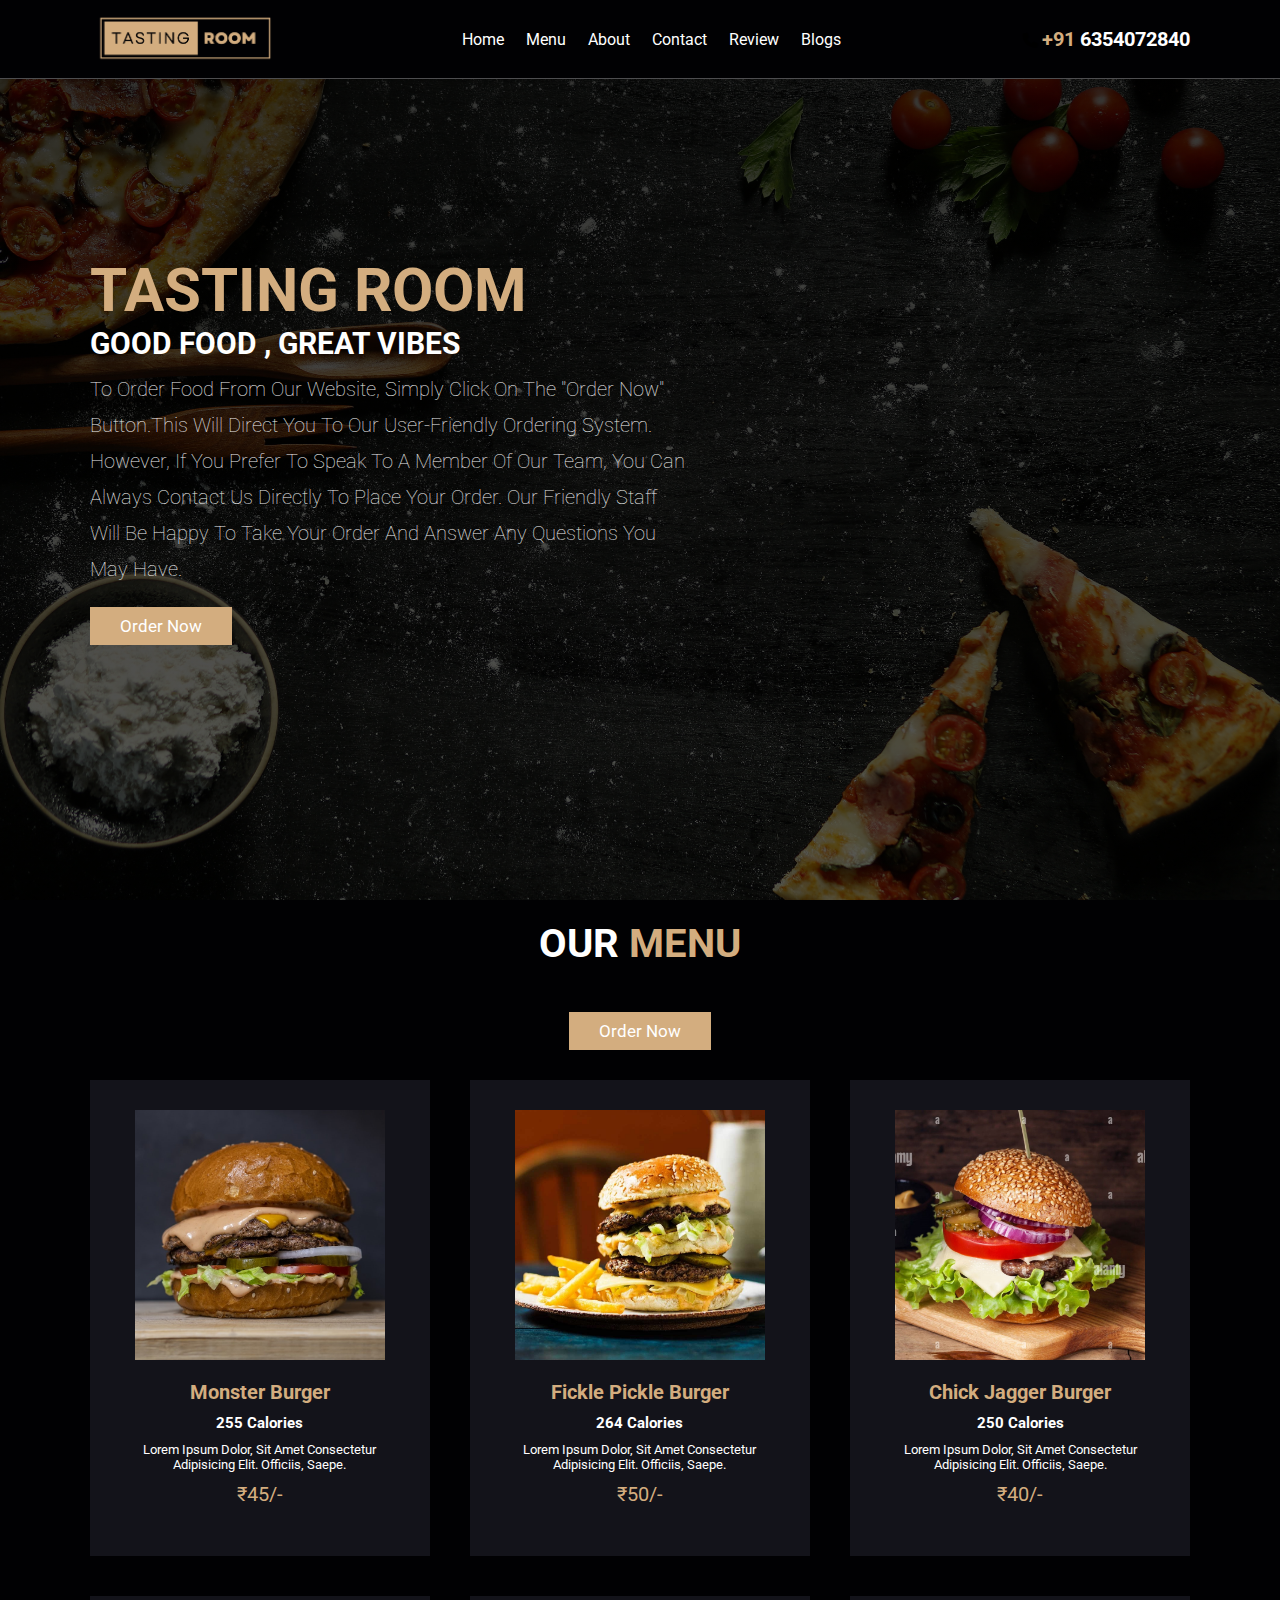
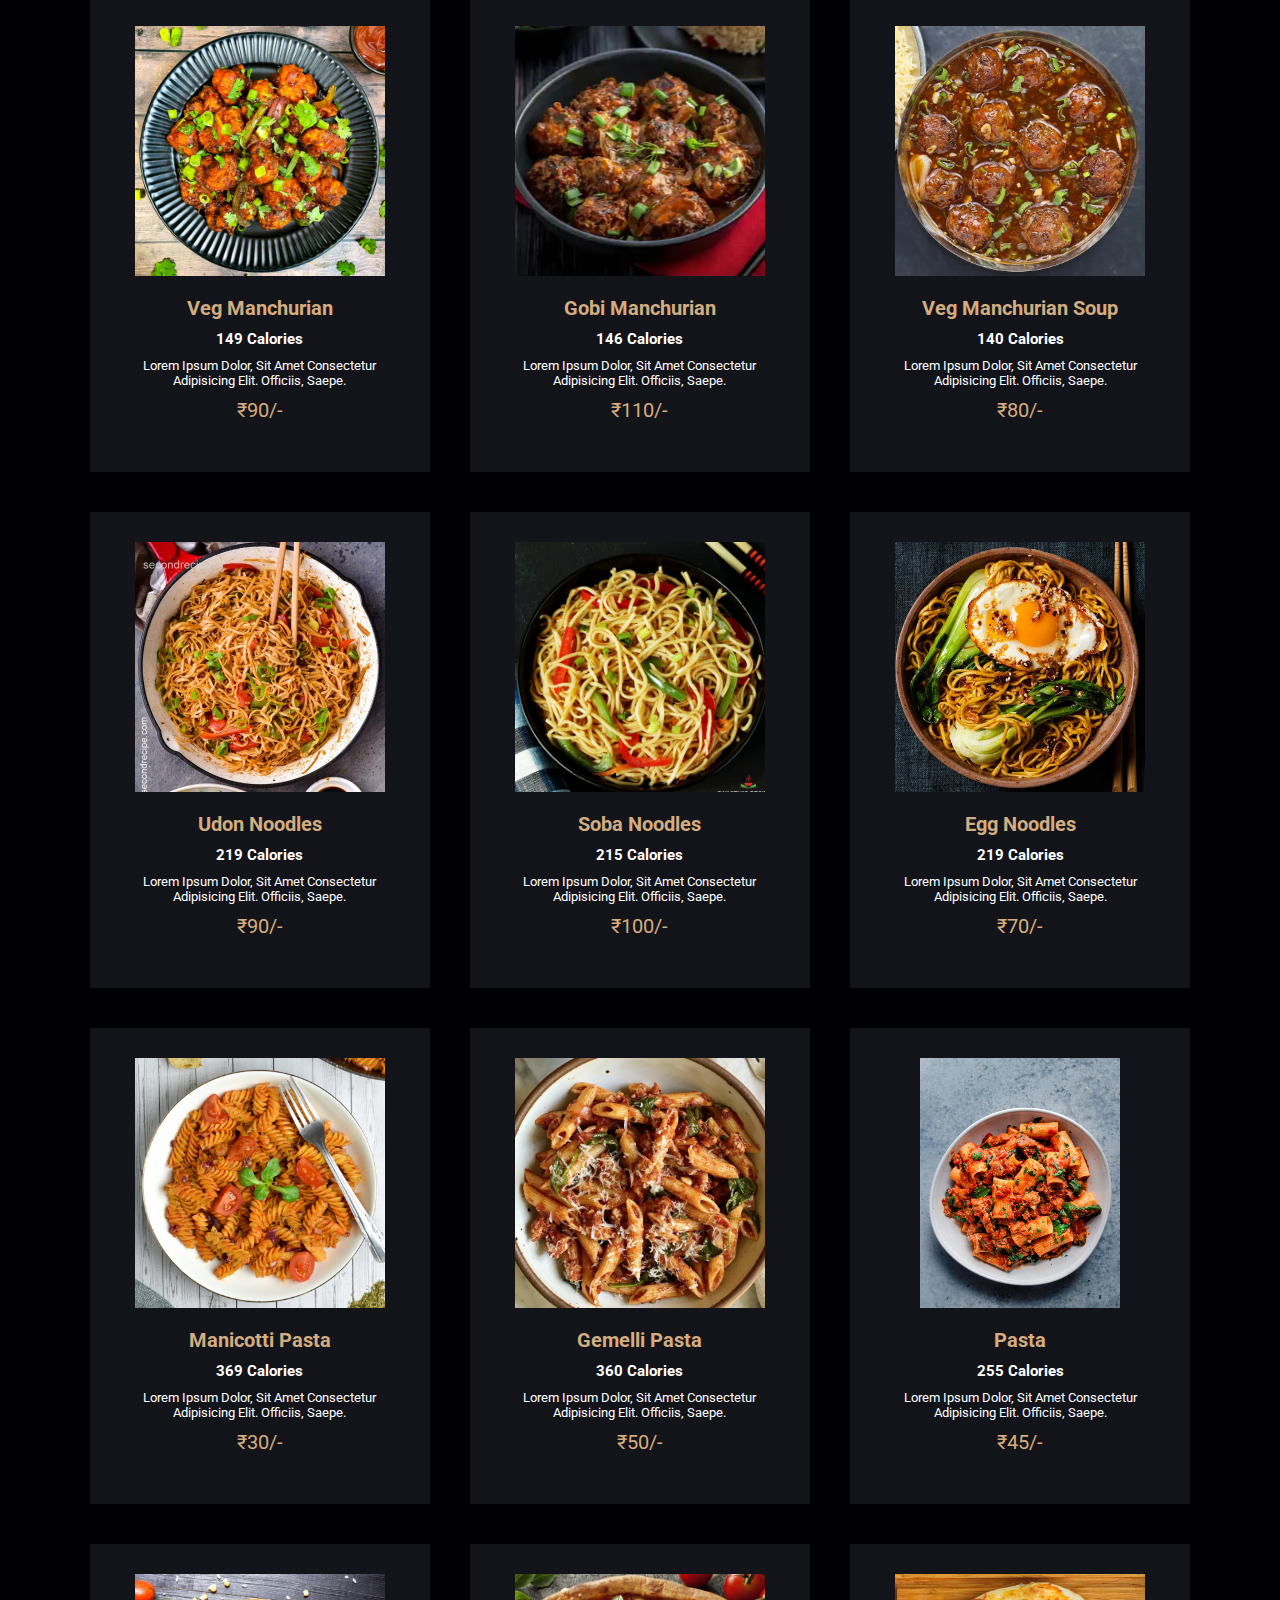
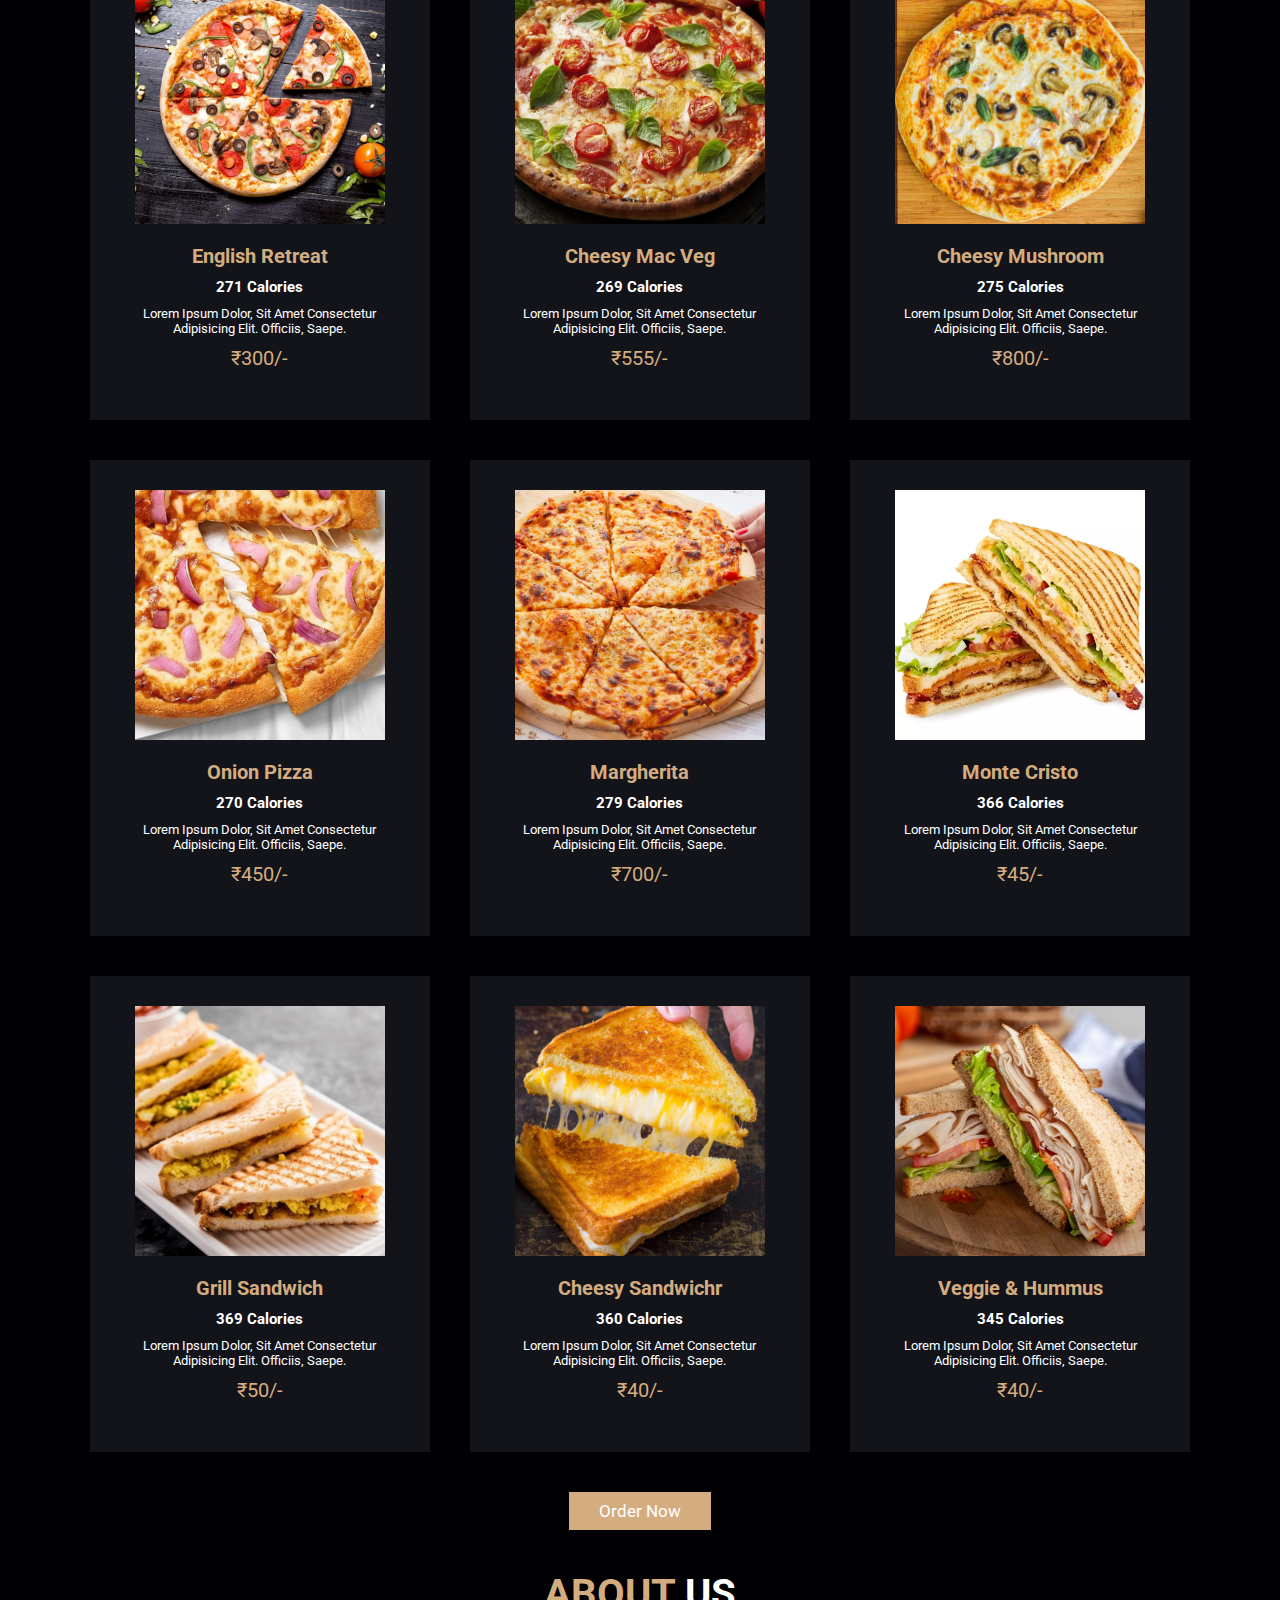
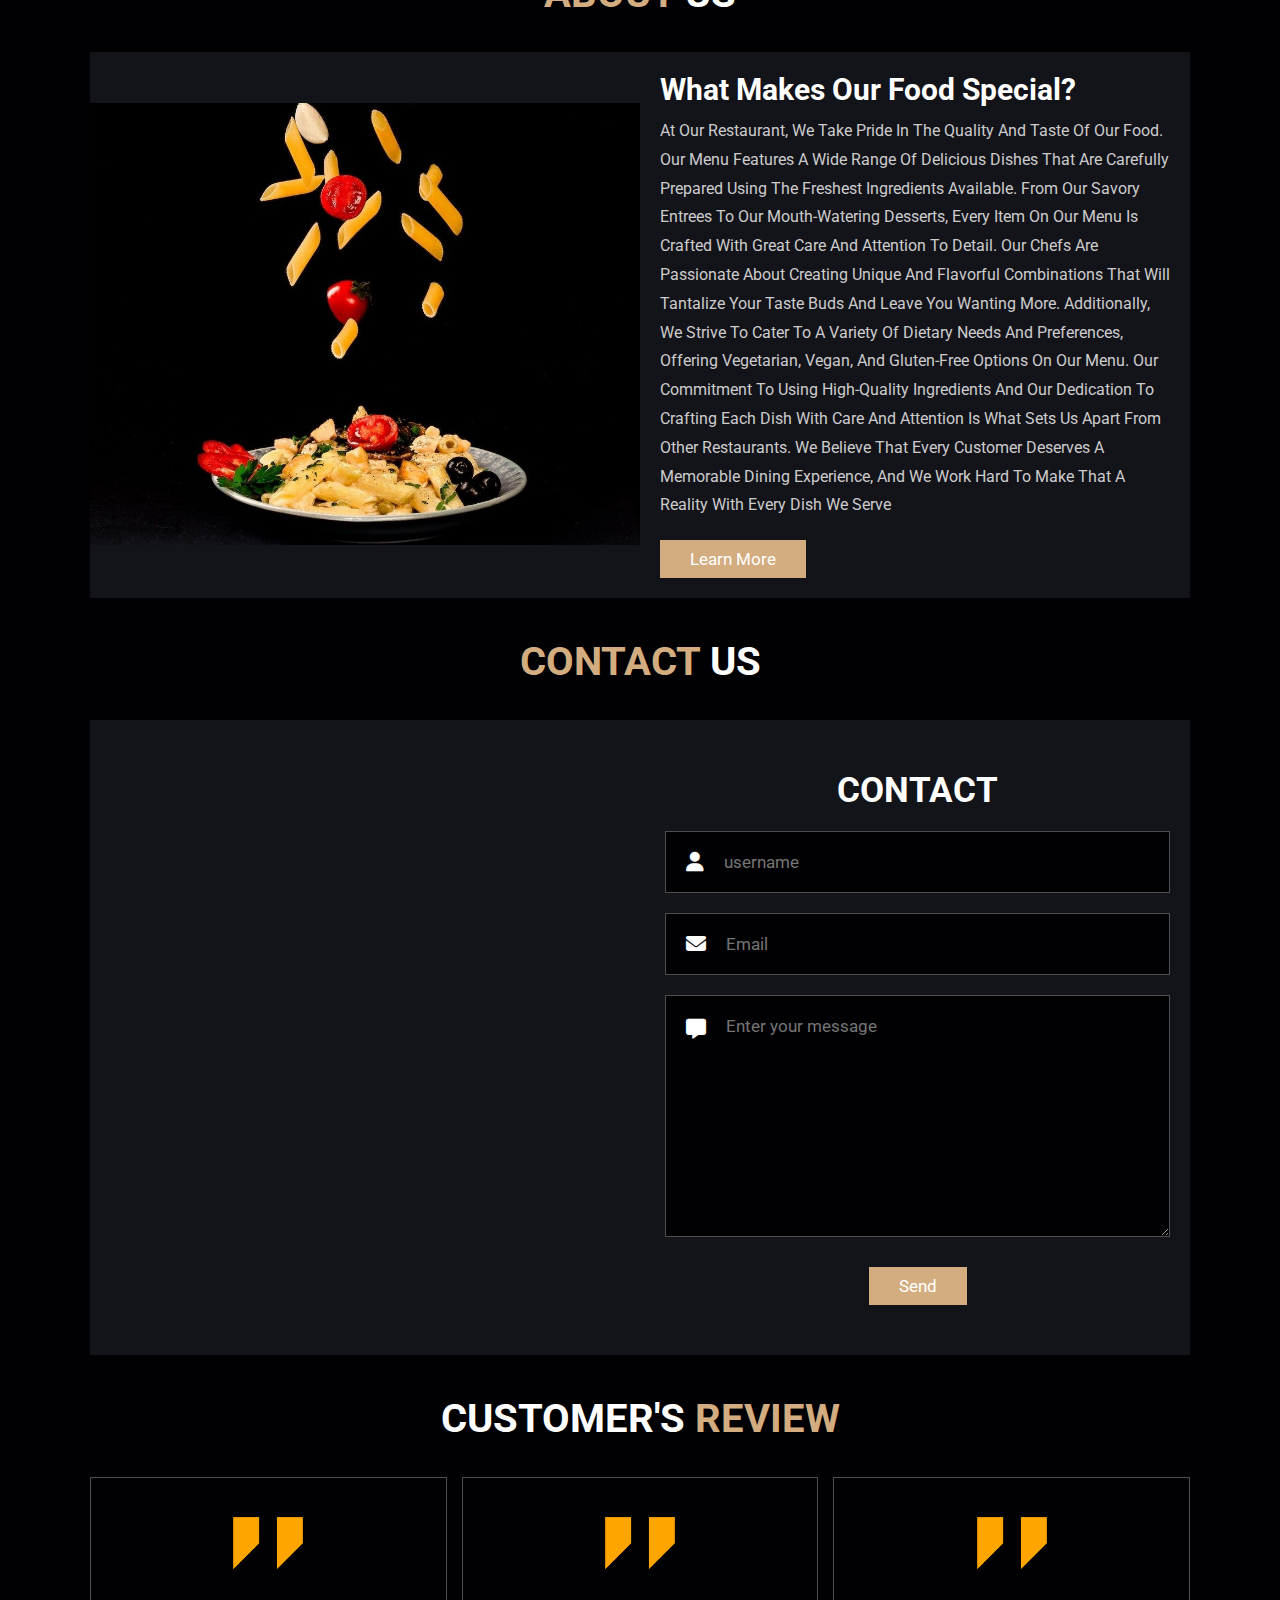
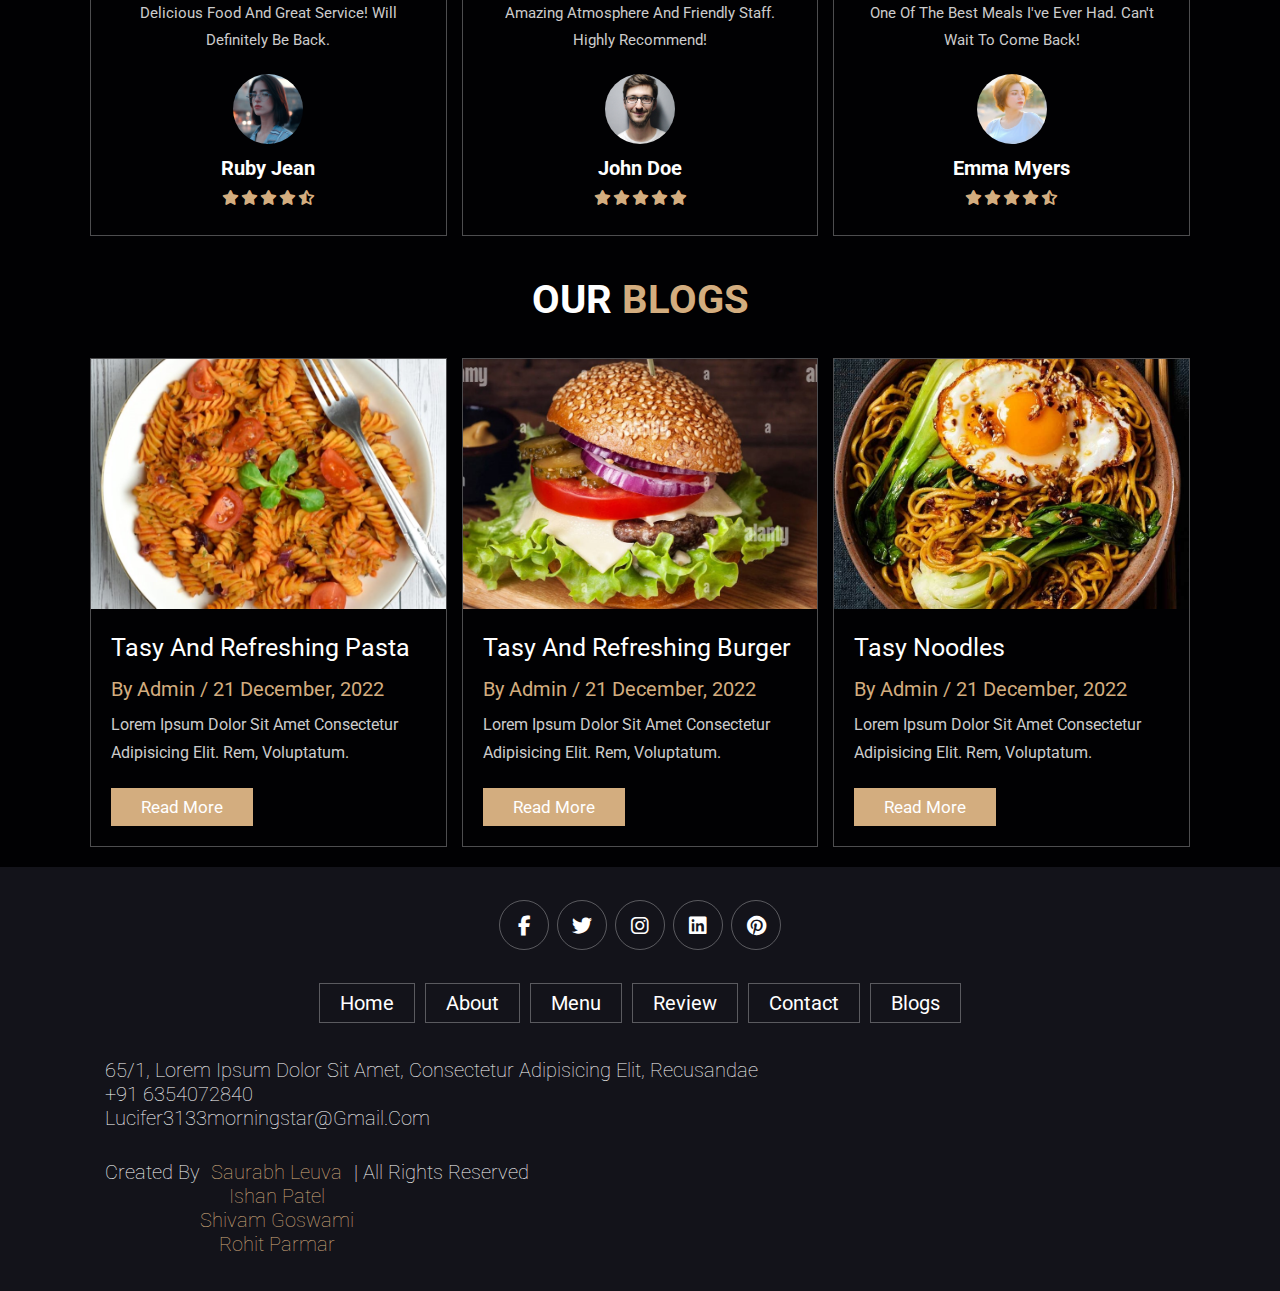
<file: index.html>
<!DOCTYPE html>
<html lang="en">
  <head>
    <meta charset="UTF-8" />
    <meta http-equiv="X-UA-Compatible" content="IE=edge" />
    <meta name="viewport" content="width=device-width, initial-scale=1.0" />
    <title>Online Food Ordering Project | Tasting Room Restaurant</title>
    <!-- -------------------- font awesome link -----------  -->
    <link
      rel="stylesheet"
      href="https://cdnjs.cloudflare.com/ajax/libs/font-awesome/6.2.1/css/all.min.css"
    />
    <!-- ----------------------- custom css file -----------------  -->
    <link rel="stylesheet" href="style.css" />
  </head>
  <body>
    <!-- -------------------------------------------- Header ---------------------------------------  -->

    <header class="header">
      <a href="index.html" class="logo">
        <img src="images/logo.png" alt="logo" />
      </a>

      <nav class="navbar">
        <a href="#home">home</a>
        <a href="#menu">menu</a>
        <a href="#about">about</a>
        <a href="#contact">contact</a>
        <a href="#review">review</a>
        <a href="#blogs">blogs</a>
      </nav>

      <div>
        <h2>
          <i class="fa-solid fa-phone"></i>
          <span class="number">+91</span
          ><a href="checkout.html" target="_blank" class="no"> 6354072840</a>
        </h2>
      </div>
    </header>

    <!-- ------------------------------------------ home section -------------------------------------  -->
    <section class="home" id="home">
      <div class="content">
        <h3>Tasting Room</h3>
        <h5>good food , great vibes</h5>
        <p>
          To order food from our website, simply click on the "Order Now"
          button.This will direct you to our user-friendly ordering system.
          However, if you prefer to speak to a member of our team, you can
          always contact us directly to place your order. Our friendly staff
          will be happy to take your order and answer any questions you may
          have.
        </p>
        <a href="#menu" class="btn">order now</a>
      </div>
    </section>

    <!-- ------------------------------------------- Menu -------------------------------------------  -->
    <section class="menu" id="menu">
      <h1 class="heading">our <span>menu</span></h1>
      <div class="t">
        <a href="checkout.html" target="_blank" class="btn">order now</a>
      </div>
      <div class="box-container">
        <div class="box">
          <img src="images/burger(2).jpg" alt="" />
          <div class="content">
            <h3>Monster Burger</h3>
            <h4>255 Calories</h4>
            <p>
              Lorem ipsum dolor, sit amet consectetur adipisicing elit.
              Officiis, saepe.
            </p>
            <div class="price">₹45/-</div>
          </div>
        </div>
        <div class="box">
          <img src="images/burger(3).jpg" alt="" />
          <div class="content">
            <h3>Fickle Pickle Burger</h3>
            <h4>264 Calories</h4>
            <p>
              Lorem ipsum dolor, sit amet consectetur adipisicing elit.
              Officiis, saepe.
            </p>
            <div class="price">₹50/-</div>
          </div>
        </div>
        <div class="box">
          <img src="images/burger(4).jpg" alt="" />
          <div class="content">
            <h3>Chick Jagger Burger</h3>
            <h4>250 Calories</h4>
            <p>
              Lorem ipsum dolor, sit amet consectetur adipisicing elit.
              Officiis, saepe.
            </p>
            <div class="price">₹40/-</div>
          </div>
        </div>
        <div class="box">
          <img src="images/manchurian(1).jpg" alt="" />
          <div class="content">
            <h3>Veg Manchurian</h3>
            <h4>149 Calories</h4>
            <p>
              Lorem ipsum dolor, sit amet consectetur adipisicing elit.
              Officiis, saepe.
            </p>
            <div class="price">₹90/-</div>
          </div>
        </div>
        <div class="box">
          <img src="images/manchurian(2).jpg" alt="" />
          <div class="content">
            <h3>Gobi Manchurian</h3>
            <h4>146 Calories</h4>
            <p>
              Lorem ipsum dolor, sit amet consectetur adipisicing elit.
              Officiis, saepe.
            </p>
            <div class="price">₹110/-</div>
          </div>
        </div>
        <div class="box">
          <img src="images/manchurian(3).jpg" alt="" />
          <div class="content">
            <h3>Veg Manchurian Soup</h3>
            <h4>140 Calories</h4>
            <p>
              Lorem ipsum dolor, sit amet consectetur adipisicing elit.
              Officiis, saepe.
            </p>
            <div class="price">₹80/-</div>
          </div>
        </div>
        <div class="box">
          <img src="images/noodles(1).jpg" alt="" />
          <div class="content">
            <h3>Udon Noodles</h3>
            <h4>219 Calories</h4>
            <p>
              Lorem ipsum dolor, sit amet consectetur adipisicing elit.
              Officiis, saepe.
            </p>
            <div class="price">₹90/-</div>
          </div>
        </div>
        <div class="box">
          <img src="images/noodles(2).jpg" alt="" />
          <div class="content">
            <h3>Soba Noodles</h3>
            <h4>215 Calories</h4>
            <p>
              Lorem ipsum dolor, sit amet consectetur adipisicing elit.
              Officiis, saepe.
            </p>
            <div class="price">₹100/-</div>
          </div>
        </div>
        <div class="box">
          <img src="images/noodles(3).jpg" alt="" />
          <div class="content">
            <h3>Egg Noodles</h3>
            <h4>219 Calories</h4>
            <p>
              Lorem ipsum dolor, sit amet consectetur adipisicing elit.
              Officiis, saepe.
            </p>
            <div class="price">₹70/-</div>
          </div>
        </div>
        <div class="box">
          <img src="images/pasta(2).jpg" alt="" />
          <div class="content">
            <h3>Manicotti Pasta</h3>
            <h4>369 Calories</h4>
            <p>
              Lorem ipsum dolor, sit amet consectetur adipisicing elit.
              Officiis, saepe.
            </p>
            <div class="price">₹30/-</div>
          </div>
        </div>
        <div class="box">
          <img src="images/pasta(4).jpg" alt="" />
          <div class="content">
            <h3>Gemelli Pasta</h3>
            <h4>360 Calories</h4>
            <p>
              Lorem ipsum dolor, sit amet consectetur adipisicing elit.
              Officiis, saepe.
            </p>
            <div class="price">₹50/-</div>
          </div>
        </div>
        <div class="box">
          <img src="images/pasta(3).webp" alt="" />
          <div class="content">
            <h3>pasta</h3>
            <h4>255 Calories</h4>
            <p>
              Lorem ipsum dolor, sit amet consectetur adipisicing elit.
              Officiis, saepe.
            </p>
            <div class="price">₹45/-</div>
          </div>
        </div>
        <div class="box">
          <img src="images/pizza(1).jpg" alt="" />
          <div class="content">
            <h3>English Retreat</h3>
            <h4>271 Calories</h4>
            <p>
              Lorem ipsum dolor, sit amet consectetur adipisicing elit.
              Officiis, saepe.
            </p>
            <div class="price">₹300/-</div>
          </div>
        </div>
        <div class="box">
          <img src="images/pizza(2).jpg" alt="" />
          <div class="content">
            <h3>Cheesy Mac Veg</h3>
            <h4>269 Calories</h4>
            <p>
              Lorem ipsum dolor, sit amet consectetur adipisicing elit.
              Officiis, saepe.
            </p>
            <div class="price">₹555/-</div>
          </div>
        </div>
        <div class="box">
          <img src="images/pizza(3).jpg" alt="" />
          <div class="content">
            <h3>Cheesy Mushroom</h3>
            <h4>275 Calories</h4>
            <p>
              Lorem ipsum dolor, sit amet consectetur adipisicing elit.
              Officiis, saepe.
            </p>
            <div class="price">₹800/-</div>
          </div>
        </div>
        <div class="box">
          <img src="images/pizza(4).jpg" alt="" />
          <div class="content">
            <h3>Onion Pizza</h3>
            <h4>270 Calories</h4>
            <p>
              Lorem ipsum dolor, sit amet consectetur adipisicing elit.
              Officiis, saepe.
            </p>
            <div class="price">₹450/-</div>
          </div>
        </div>
        <div class="box">
          <img src="images/pizza(5).jpg" alt="" />
          <div class="content">
            <h3>Margherita</h3>
            <h4>279 Calories</h4>
            <p>
              Lorem ipsum dolor, sit amet consectetur adipisicing elit.
              Officiis, saepe.
            </p>
            <div class="price">₹700/-</div>
          </div>
        </div>
        <div class="box">
          <img src="images/sandwich(1).webp" alt="" />
          <div class="content">
            <h3>Monte Cristo</h3>
            <h4>366 Calories</h4>
            <p>
              Lorem ipsum dolor, sit amet consectetur adipisicing elit.
              Officiis, saepe.
            </p>
            <div class="price">₹45/-</div>
          </div>
        </div>
        <div class="box">
          <img src="images/sandwich(2).jpg" alt="" />
          <div class="content">
            <h3>grill sandwich</h3>
            <h4>369 Calories</h4>
            <p>
              Lorem ipsum dolor, sit amet consectetur adipisicing elit.
              Officiis, saepe.
            </p>
            <div class="price">₹50/-</div>
          </div>
        </div>
        <div class="box">
          <img src="images/sandwich(4).jpg" alt="" />
          <div class="content">
            <h3>Cheesy Sandwichr</h3>
            <h4>360 Calories</h4>
            <p>
              Lorem ipsum dolor, sit amet consectetur adipisicing elit.
              Officiis, saepe.
            </p>
            <div class="price">₹40/-</div>
          </div>
        </div>
        <div class="box">
          <img src="images/sandwich(5).jpg" alt="" />
          <div class="content">
            <h3>Veggie & Hummus</h3>
            <h4>345 Calories</h4>
            <p>
              Lorem ipsum dolor, sit amet consectetur adipisicing elit.
              Officiis, saepe.
            </p>
            <div class="price">₹40/-</div>
          </div>
        </div>
      </div>
      <div class="b">
        <a href="checkout.html" target="_blank" class="btn">order now</a>
      </div>
    </section>

    <!-- ------------------------------------------ about section ------------------------------------  -->
    <section class="about" id="about">
      <h1 class="heading"><span>about</span> us</h1>

      <div class="row">
        <div class="image">
          <img src="images/aboutbg.jpg" alt="" />
        </div>

        <div class="content">
          <h3>what makes our food special?</h3>
          <p>
            At our restaurant, we take pride in the quality and taste of our
            food. Our menu features a wide range of delicious dishes that are
            carefully prepared using the freshest ingredients available. From
            our savory entrees to our mouth-watering desserts, every item on our
            menu is crafted with great care and attention to detail. Our chefs
            are passionate about creating unique and flavorful combinations that
            will tantalize your taste buds and leave you wanting more.
            Additionally, we strive to cater to a variety of dietary needs and
            preferences, offering vegetarian, vegan, and gluten-free options on
            our menu. Our commitment to using high-quality ingredients and our
            dedication to crafting each dish with care and attention is what
            sets us apart from other restaurants. We believe that every customer
            deserves a memorable dining experience, and we work hard to make
            that a reality with every dish we serve
          </p>
          <a href="#" class="btn">learn more</a>
        </div>
      </div>
    </section>

    <!-- ------------------------------------------ contact section -----------------------------------  -->
    <section class="contact" id="contact">
      <h1 class="heading"><span>contact</span> us</h1>

      <div class="row">
        <iframe
          class="map"
          src="https://www.google.com/maps/embed?pb=!1m18!1m12!1m3!1d18937.63071170822!2d72.53918332712328!3d23.70104529142468!2m3!1f0!2f0!3f0!3m2!1i1024!2i768!4f13.1!3m3!1m2!1s0x395c4fe0be5bfbab%3A0xfc8dd1ffd166b43b!2sVisnagar%2C%20Gujarat%20384315!5e1!3m2!1sen!2sin!4v1673158131034!5m2!1sen!2sin"
          allowfullscreen=""
          loading="lazy"
          referrerpolicy="no-referrer-when-downgrade"
        ></iframe>

        <form action="https://formspree.io/f/mayzpkwr" method="POST">
          <h3>contact</h3>
          <div class="inputbox">
            <span class="fas fa-user"></span>
            <input
              type="text"
              placeholder="username"
              name="username"
              required
            />
          </div>
          <div class="inputbox">
            <span class="fas fa-envelope"></span>
            <input type="email" placeholder="Email" name="email" required />
          </div>
          <div class="messagebox">
            <span class="fas fa-message"></span>
            <textarea
              name="message"
              cols="60"
              rows="10"
              placeholder="Enter your message"
              required
            ></textarea>
          </div>
          <input type="submit" value="send" class="btn" />
        </form>
      </div>
    </section>

    <!-- ------------------------------------------ review section ------------------------------------  -->
    <section class="review" id="review">
      <h1 class="heading">customer's <span>review</span></h1>

      <div class="box-container">
        <div class="box">
          <img src="images/quote.png" alt="" class="quote" />
          <p>Delicious food and great service! Will definitely be back.</p>
          <img src="images/review(2).jpg" alt="" class="user" />
          <h3>ruby jean</h3>
          <div class="stars">
            <i class="fas fa-star"></i>
            <i class="fas fa-star"></i>
            <i class="fas fa-star"></i>
            <i class="fas fa-star"></i>
            <i class="fas fa-star-half-alt"></i>
          </div>
        </div>

        <div class="box">
          <img src="images/quote.png" alt="" class="quote" />
          <p>Amazing atmosphere and friendly staff. Highly recommend!</p>
          <img src="images/review(1).jpg" alt="" class="user" />
          <h3>john doe</h3>
          <div class="stars">
            <i class="fas fa-star"></i>
            <i class="fas fa-star"></i>
            <i class="fas fa-star"></i>
            <i class="fas fa-star"></i>
            <i class="fas fa-star"></i>
          </div>
        </div>

        <div class="box">
          <img src="images/quote.png" alt="" class="quote" />
          <p>One of the best meals I've ever had. Can't wait to come back!</p>
          <img src="images/review(3).jpg" alt="" class="user" />
          <h3>emma myers</h3>
          <div class="stars">
            <i class="fas fa-star"></i>
            <i class="fas fa-star"></i>
            <i class="fas fa-star"></i>
            <i class="fas fa-star"></i>
            <i class="fas fa-star-half-alt"></i>
          </div>
        </div>
      </div>
    </section>

    <!-- ------------------------------------------ blogs section -------------------------------------  -->
    <section class="blogs" id="blogs">
      <h1 class="heading">our <span>blogs</span></h1>

      <div class="box-container">
        <div class="box">
          <div class="image">
            <img src="images/pasta(2).jpg" alt="" />
          </div>
          <div class="content">
            <a href="#" class="title">tasy and refreshing pasta</a>
            <span>by admin / 21 december, 2022</span>
            <p>
              Lorem ipsum dolor sit amet consectetur adipisicing elit. Rem,
              voluptatum.
            </p>
            <a href="#" class="btn">read more</a>
          </div>
        </div>

        <div class="box">
          <div class="image">
            <img src="images/burger(4).jpg" alt="" />
          </div>
          <div class="content">
            <a href="#" class="title">tasy and refreshing burger</a>
            <span>by admin / 21 december, 2022</span>
            <p>
              Lorem ipsum dolor sit amet consectetur adipisicing elit. Rem,
              voluptatum.
            </p>
            <a href="#" class="btn">read more</a>
          </div>
        </div>

        <div class="box">
          <div class="image">
            <img src="images/noodles(3).jpg" alt="" />
          </div>
          <div class="content">
            <a href="#" class="title">tasy noodles</a>
            <span>by admin / 21 december, 2022</span>
            <p>
              Lorem ipsum dolor sit amet consectetur adipisicing elit. Rem,
              voluptatum.
            </p>
            <a href="#" class="btn">read more</a>
          </div>
        </div>
      </div>
    </section>

    <!-- ------------------------------------------ footer --------------------------------------------  -->
    <section class="footer">
      <div class="share">
        <a href="#" class="fab fa-facebook-f"></a>
        <a href="#" class="fab fa-twitter"></a>
        <a href="#" class="fab fa-instagram"></a>
        <a href="#" class="fab fa-linkedin"></a>
        <a href="#" class="fab fa-pinterest"></a>
      </div>

      <div class="links">
        <a href="#home">home</a>
        <a href="#about">about</a>
        <a href="#menu">menu</a>
        <a href="#review">review</a>
        <a href="#contact">contact</a>
        <a href="#blogs">blogs</a>
      </div>

      <div class="fotter-bottom">
        <div class="footer-add">
          <div>
            65/1, Lorem ipsum dolor sit amet, consectetur adipisicing elit,
            Recusandae
          </div>
          <div>+91 6354072840</div>
          <div>lucifer3133morningstar@gmail.com</div>
        </div>
        <div class="credit">
          <div>created by</div>
          <div class="credit-names">
            <span>Saurabh Leuva</span>
            <span>Ishan Patel</span>
            <span>Shivam Goswami</span>
            <span>Rohit Parmar</span>
          </div>
          <div>| all rights reserved</div>
        </div>
      </div>
    </section>
  </body>
</html>
</file>
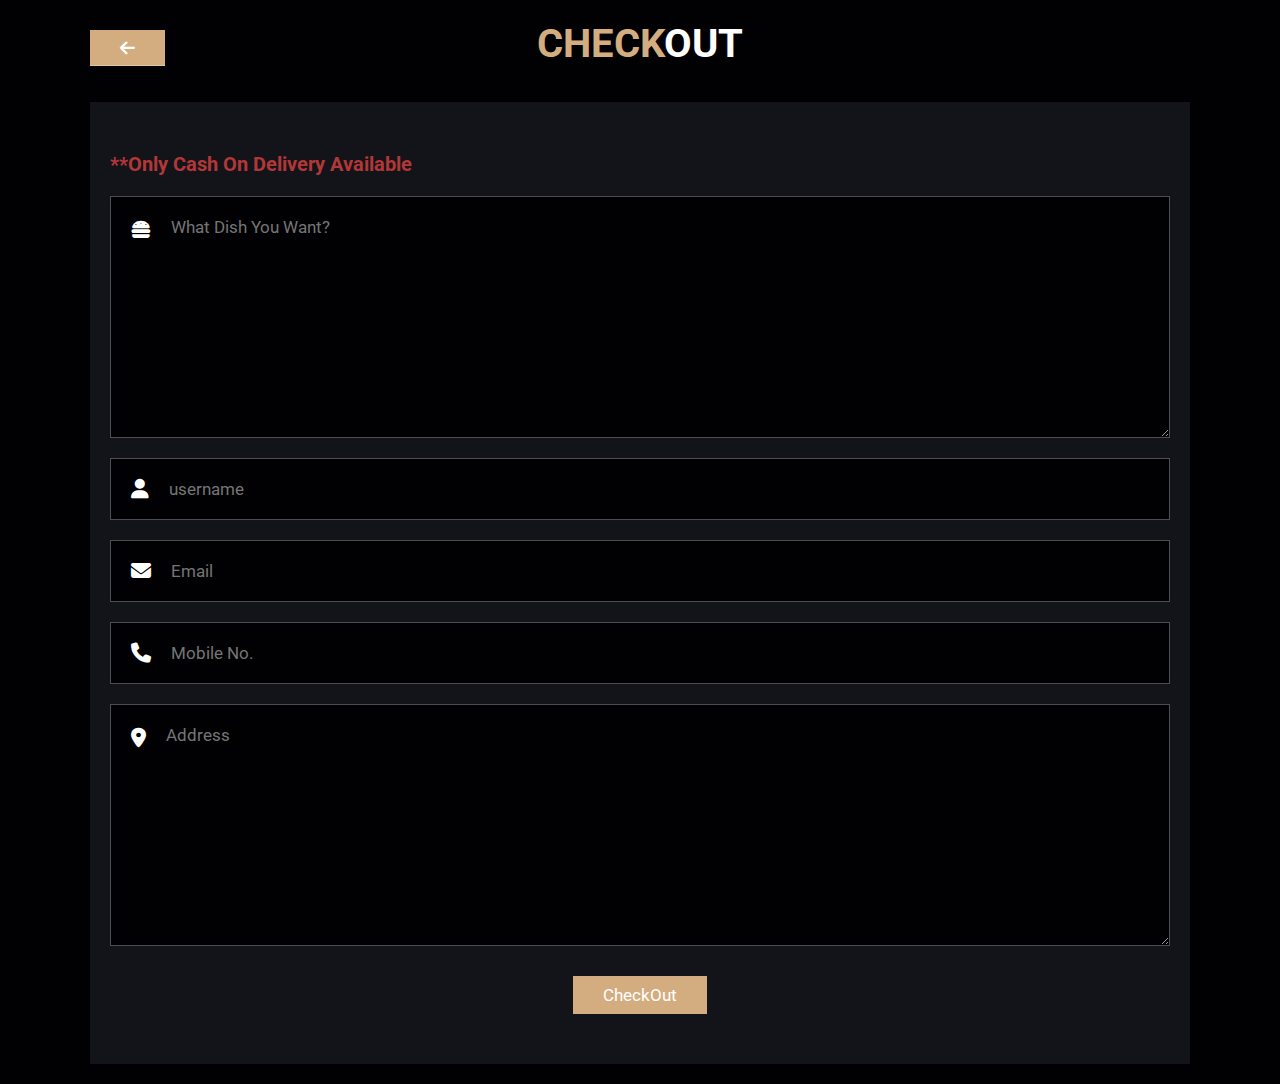
<file: checkout.html>
<!DOCTYPE html>
<html lang="en">
  <head>
    <meta charset="UTF-8" />
    <meta http-equiv="X-UA-Compatible" content="IE=edge" />
    <meta name="viewport" content="width=device-width, initial-scale=1.0" />
    <title>checkout</title>
    <link
      rel="stylesheet"
      href="https://cdnjs.cloudflare.com/ajax/libs/font-awesome/6.2.1/css/all.min.css"
    />
    <!-- ----------------------- custom css file -----------------  -->
    <link rel="stylesheet" href="style.css" />
  </head>
  <body>
    <section class="checkout" id="checkout">
      <a href="index.html" class="fa-solid fa-arrow-left btn back"></a>
      <h1 class="heading"><span>Check</span>Out</h1>

      <div class="row">
        <form action="https://formspree.io/f/mayzpkwr" method="POST">
          <h3 class="COD">**Only cash on delivery available</h3>
          <div class="messagebox">
            <span class="fa-solid fa-burger dish"></span>
            <textarea
              name="order"
              cols="60"
              rows="10"
              placeholder="What Dish You Want?"
              required
            ></textarea>
          </div>
          <div class="inputbox">
            <span class="fas fa-user"></span>
            <input
              type="text"
              placeholder="username"
              name="username"
              required
            />
          </div>
          <div class="inputbox">
            <span class="fas fa-envelope"></span>
            <input type="email" placeholder="Email" name="email" required />
          </div>
          <div class="inputbox">
            <span class="fa-solid fa-phone"></span>
            <input
              type="text"
              placeholder="Mobile No."
              name="Mobile"
              required
            />
          </div>
          <div class="messagebox">
            <span class="fa-sharp fa-solid fa-location-dot"></span>
            <textarea
              name="address"
              cols="60"
              rows="10"
              placeholder="Address"
              required
            ></textarea>
          </div>
          <input type="submit" value="CheckOut" class="btn" />
        </form>
      </div>
    </section>
  </body>
</html>
</file>
<file: style.css>
@import url("https://fonts.googleapis.com/css2?family=Roboto:wght@100;300;400;500;700&display=swap");

:root {
  --main-color: #d3ad7f;
  --black: #13131a;
  --bg: #010103;
  --border: 0.1rem solid rgba(255, 255, 255, 0.3);
}

* {
  font-family: "Roboto", sans-serif;
  margin: 0;
  padding: 0;
  box-sizing: border-box;
  outline: none;
  border: none;
  text-decoration: none;
  text-transform: capitalize;
  transition: 0.2s linear;
}

html {
  font-size: 62.5%;
  overflow-x: hidden;
  scroll-padding-top: 9rem;
  scroll-behavior: smooth;
}

html::-webkit-scrollbar {
  width: 0.8rem;
}

html::-webkit-scrollbar-track {
  background: transparent;
}

html::-webkit-scrollbar-thumb {
  background: #fff;
  border-radius: 5rem;
}

body {
  background: var(--bg);
}

section {
  padding: 2rem 7%;
}

.heading {
  text-align: center;
  color: #fff;
  text-transform: uppercase;
  padding-bottom: 3.5rem;
  font-size: 4rem;
}

.heading span {
  color: var(--main-color);
  text-transform: uppercase;
}

.btn {
  margin-top: 1rem;
  display: inline-block;
  padding: 0.9rem 3rem;
  font-size: 1.7rem;
  color: #fff;
  background: var(--main-color);
  cursor: pointer;
}

.btn:hover {
  letter-spacing: 0.2rem;
}

/* ------------------------------------------------------ header -------------------------------------------  */

.header {
  background: var(--bg);
  display: flex;
  align-items: center;
  justify-content: space-between;
  padding: 0.8rem 7%;
  border-bottom: var(--border);
  position: fixed;
  top: 0;
  left: 0;
  right: 0;
  z-index: 1000;
}

.header .logo img {
  height: 6rem;
}

.header .navbar a {
  margin: 0 1rem;
  font-size: 1.6rem;
  color: #fff;
}

.header .navbar a:hover {
  color: var(--main-color);
  border-bottom: 0.1rem solid var(--main-color);
  padding-bottom: 0.5rem;
}

.header .number {
  color: var(--main-color);
  font-size: 2rem;
}

.header .no {
  color: white;
  font-size: 2rem;
}

/* ----------------------------------------- home section --------------------------------------------------  */

.home {
  min-height: 100vh;
  display: flex;
  align-items: center;
  background: linear-gradient(rgba(0, 0, 0, 0.8), rgba(0, 0, 0, 0.65)),
    url(images/headerbg.jpg) no-repeat;
  background-size: cover;
  background-position: center;
}

.home .content {
  max-width: 60rem;
}

.home .content h3 {
  font-size: 6rem;
  text-transform: uppercase;
  color: var(--main-color);
}

.home .content h5 {
  font-size: 3rem;
  text-transform: uppercase;
  color: #fff;
}

.home .content p {
  font-size: 2rem;
  font-weight: lighter;
  line-height: 1.8;
  padding: 1rem 0;
  color: #eee;
}

/* ------------------------------------------ about section ----------------------------------  */

.about .row {
  display: flex;
  align-items: center;
  background: var(--black);
  flex-wrap: wrap;
}

.about .row .image {
  flex: 1 1 45rem;
}

.about .row .image img {
  width: 100%;
}

.about .row .content {
  flex: 1 1 45rem;
  padding: 2rem;
}

.about .row .content h3 {
  font-size: 3rem;
  color: #fff;
}

.about .row .content p {
  font-size: 1.6rem;
  color: #ccc;
  padding: 1rem 0;
  line-height: 1.8;
}

/* ------------------------------------ menu --------------------------  */

.menu .t {
  display: flex;
  text-align: center;
  justify-content: center;
  margin-bottom: 3rem;
}

.menu .b {
  display: flex;
  text-align: center;
  justify-content: center;
  margin-top: 3rem;
}

.menu .box-container {
  display: grid;
  grid-template-columns: repeat(auto-fit, minmax(26rem, 1fr));
  gap: 4rem;
}

.menu .box-container .box {
  display: flex;
  flex-direction: column;
  padding: 3rem;
  text-align: center;
  align-items: center;
  background-color: var(--black);
  transition: 0.5s;
}

.menu .box-container .box img {
  height: 25rem;
  inline-size: fit-content;
}

.menu .box-container .box .content {
  color: #fff;
  margin: 2rem;
}

.menu .box-container .box .content h3 {
  font-size: 2rem;
  color: var(--main-color);
}

.menu .box-container .box .content h4 {
  font-size: 1.5rem;
  margin: 1rem;
}

.menu .box-container .box .content p {
  font-size: 1.3rem;
}

.menu .box-container .box .content .price {
  font-size: 2rem;
  margin-top: 1rem;
  color: var(--main-color);
}

/* --------------------------------- review section -----------------------------------  */

.review .box-container {
  display: grid;
  grid-template-columns: repeat(auto-fit, minmax(30rem, 1fr));
  gap: 1.5rem;
}

.review .box-container .box {
  border: var(--border);
  text-align: center;
  padding: 3rem 2rem;
}

.review .box-container .box .quote {
  height: 7rem;
  width: 7rem;
}

.review .box-container .box p {
  font-size: 1.5rem;
  line-height: 1.8;
  color: #ccc;
  padding: 2rem 0;
}

.review .box-container .box .user {
  height: 7rem;
  width: 7rem;
  border-radius: 50%;
  object-fit: cover;
}

.review .box-container .box h3 {
  padding: 1rem 0;
  font-size: 2rem;
  color: #fff;
}

.review .box-container .box .stars i {
  font-size: 1.5rem;
  color: var(--main-color);
}

/* --------------------------------- contact section -----------------------  */

.contact .row {
  display: flex;
  background: var(--black);
  flex-wrap: wrap;
  gap: 1rem;
}

.contact .row .map {
  flex: 1 1 45rem;
  width: 100%;
  object-fit: cover;
}

.contact .row form {
  flex: 1 1 45rem;
  padding: 5rem 2rem;
  text-align: center;
}

.contact .row form h3 {
  text-transform: uppercase;
  font-size: 3.5rem;
  color: #fff;
}

.contact .row form .inputbox {
  display: flex;
  align-items: center;
  margin-top: 2rem;
  margin-bottom: 2rem;
  background: var(--bg);
  border: var(--border);
}

.contact .row form .inputbox span {
  color: #fff;
  font-size: 2rem;
  padding-left: 2rem;
}

.contact .row form .inputbox input {
  width: 100%;
  padding: 2rem;
  font-size: 1.7rem;
  color: #fff;
  text-transform: none;
  background: none;
}

.contact .row form .messagebox {
  display: flex;
  margin-top: 2rem;
  margin-bottom: 2rem;
  background: var(--bg);
  border: var(--border);
}

.contact .row form .messagebox span {
  color: #fff;
  font-size: 2rem;
  padding: 2.3rem 0 0 2rem;
}

.contact .row form .messagebox textarea {
  width: 100%;
  padding: 2rem;
  font-size: 1.7rem;
  color: #fff;
  text-transform: none;
  background: none;
}

/* ----------------------------------- blogs section -------------------------------------  */

.blogs .box-container {
  display: grid;
  grid-template-columns: repeat(auto-fit, minmax(30rem, 1fr));
  gap: 1.5rem;
}

.blogs .box-container .box {
  border: var(--border);
}

.blogs .box-container .box .image {
  height: 25rem;
  overflow: hidden;
  width: 100%;
}

.blogs .box-container .box .image img {
  height: 100%;
  object-fit: cover;
  width: 100%;
}

.blogs .box-container .box:hover .image img {
  transform: scale(1.2);
}

.blogs .box-container .box .content {
  padding: 2rem;
}

.blogs .box-container .box .content .title {
  font-size: 2.5rem;
  line-height: 1.5;
  color: #fff;
}

.blogs .box-container .box .content .title:hover {
  color: var(--main-color);
}

.blogs .box-container .box .content span {
  color: var(--main-color);
  display: block;
  padding-top: 1rem;
  font-size: 2rem;
}

.blogs .box-container .box .content p {
  font-size: 1.6rem;
  line-height: 1.8;
  color: #ccc;
  padding: 1rem 0;
}

/* --------------------------------------------- footer -------------------------------  */

.footer {
  background: var(--black);
  text-align: center;
}

.footer .share {
  padding: 1rem 0;
}

.footer .share a {
  height: 5rem;
  width: 5rem;
  line-height: 5rem;
  font-size: 2rem;
  color: #fff;
  border: var(--border);
  margin: 0.3rem;
  border-radius: 50%;
}

.footer .share a:hover {
  background: var(--main-color);
}

.footer .links {
  display: flex;
  justify-content: center;
  flex-wrap: wrap;
  padding: 2rem 0;
  gap: 1rem;
}

.footer .links a {
  padding: 0.7rem 2rem;
  color: #fff;
  border: var(--border);
  font-size: 2rem;
}

.footer .links a:hover {
  background: var(--main-color);
}

.fotter-bottom {
  display: flex;
  flex-wrap: wrap;
  justify-content: space-between;
}

.footer-add {
  display: flex;
  flex-direction: column;
  align-items: flex-start;
  font-size: 2rem;
  color: #fff;
  font-weight: lighter;
  padding: 1.5rem;
}

.footer .credit {
  display: flex;
  justify-content: center;
  font-size: 2rem;
  color: #fff;
  font-weight: lighter;
  padding: 1.5rem;
}

.footer .credit span {
  color: var(--main-color);
}

.credit-names {
  display: flex;
  flex-direction: column;
}

/* --------------------------------- checkout section -----------------------  */

.checkout .back {
  border-bottom: var(--border);
  position: fixed;
}

.checkout .row {
  display: flex;
  background: var(--black);
  flex-wrap: wrap;
  gap: 1rem;
}

.checkout .row form {
  flex: 1 1 45rem;
  padding: 5rem 2rem;
  text-align: center;
}

.checkout .row form h3 {
  display: flex;
  justify-content: start;
  font-size: 2rem;
  color: #b23737;
}

.checkout .row form .inputbox {
  display: flex;
  align-items: center;
  margin-top: 2rem;
  margin-bottom: 2rem;
  background: var(--bg);
  border: var(--border);
}

.checkout .row form .inputbox span {
  color: #fff;
  font-size: 2rem;
  padding-left: 2rem;
}

.checkout .row form .inputbox input {
  width: 100%;
  padding: 2rem;
  font-size: 1.7rem;
  color: #fff;
  text-transform: none;
  background: none;
}

.checkout .row form .messagebox {
  display: flex;
  margin-top: 2rem;
  margin-bottom: 2rem;
  background: var(--bg);
  border: var(--border);
}

.checkout .row form .messagebox span {
  color: #fff;
  font-size: 2rem;
  padding: 2.3rem 0 0 2rem;
}

.checkout .row form .messagebox textarea {
  width: 100%;
  padding: 2rem;
  font-size: 1.7rem;
  color: #fff;
  text-transform: none;
  background: none;
}

/* ----------------------------------- media queries ---------------------  */

@media (max-width: 991px) {
  html {
    font-size: 55%;
  }

  .header {
    padding: 1.5rem 2rem;
  }

  section {
    padding: 2rem;
  }
}

@media (max-width: 780px) {
  .header .logo img {
    height: 4rem;
  }
}

@media (max-width: 780px) {
  #menu-btn {
    display: inline-block;
  }

  .home {
    background-position: left;
    justify-content: center;
    text-align: center;
  }

  .home .content h3 {
    font-size: 4.5rem;
  }

  .home .content h5 {
    font-size: 2.5rem;
  }

  .home .content p {
    font-size: 1.5rem;
  }
}

@media (max-width: 760px) {
  .header .logo img {
    height: 2rem;
  }

  .header .navbar a {
    font-size: 1rem;
  }

  .header .no {
    font-size: 1.5rem;
  }

  .header .number {
    font-size: 1.5rem;
  }
}

@media (max-width: 474px) {
  html {
    font-size: 50%;
  }
}

@media (max-width: 474px) {
  .header .logo img {
    height: 1.5rem;
  }

  .header .no {
    font-size: 1rem;
  }

  .header .number {
    font-size: 1rem;
  }
}

@media (max-width: 388px) {
  .header .navbar a {
    margin: 0 0.5rem;
  }
}
</file>
